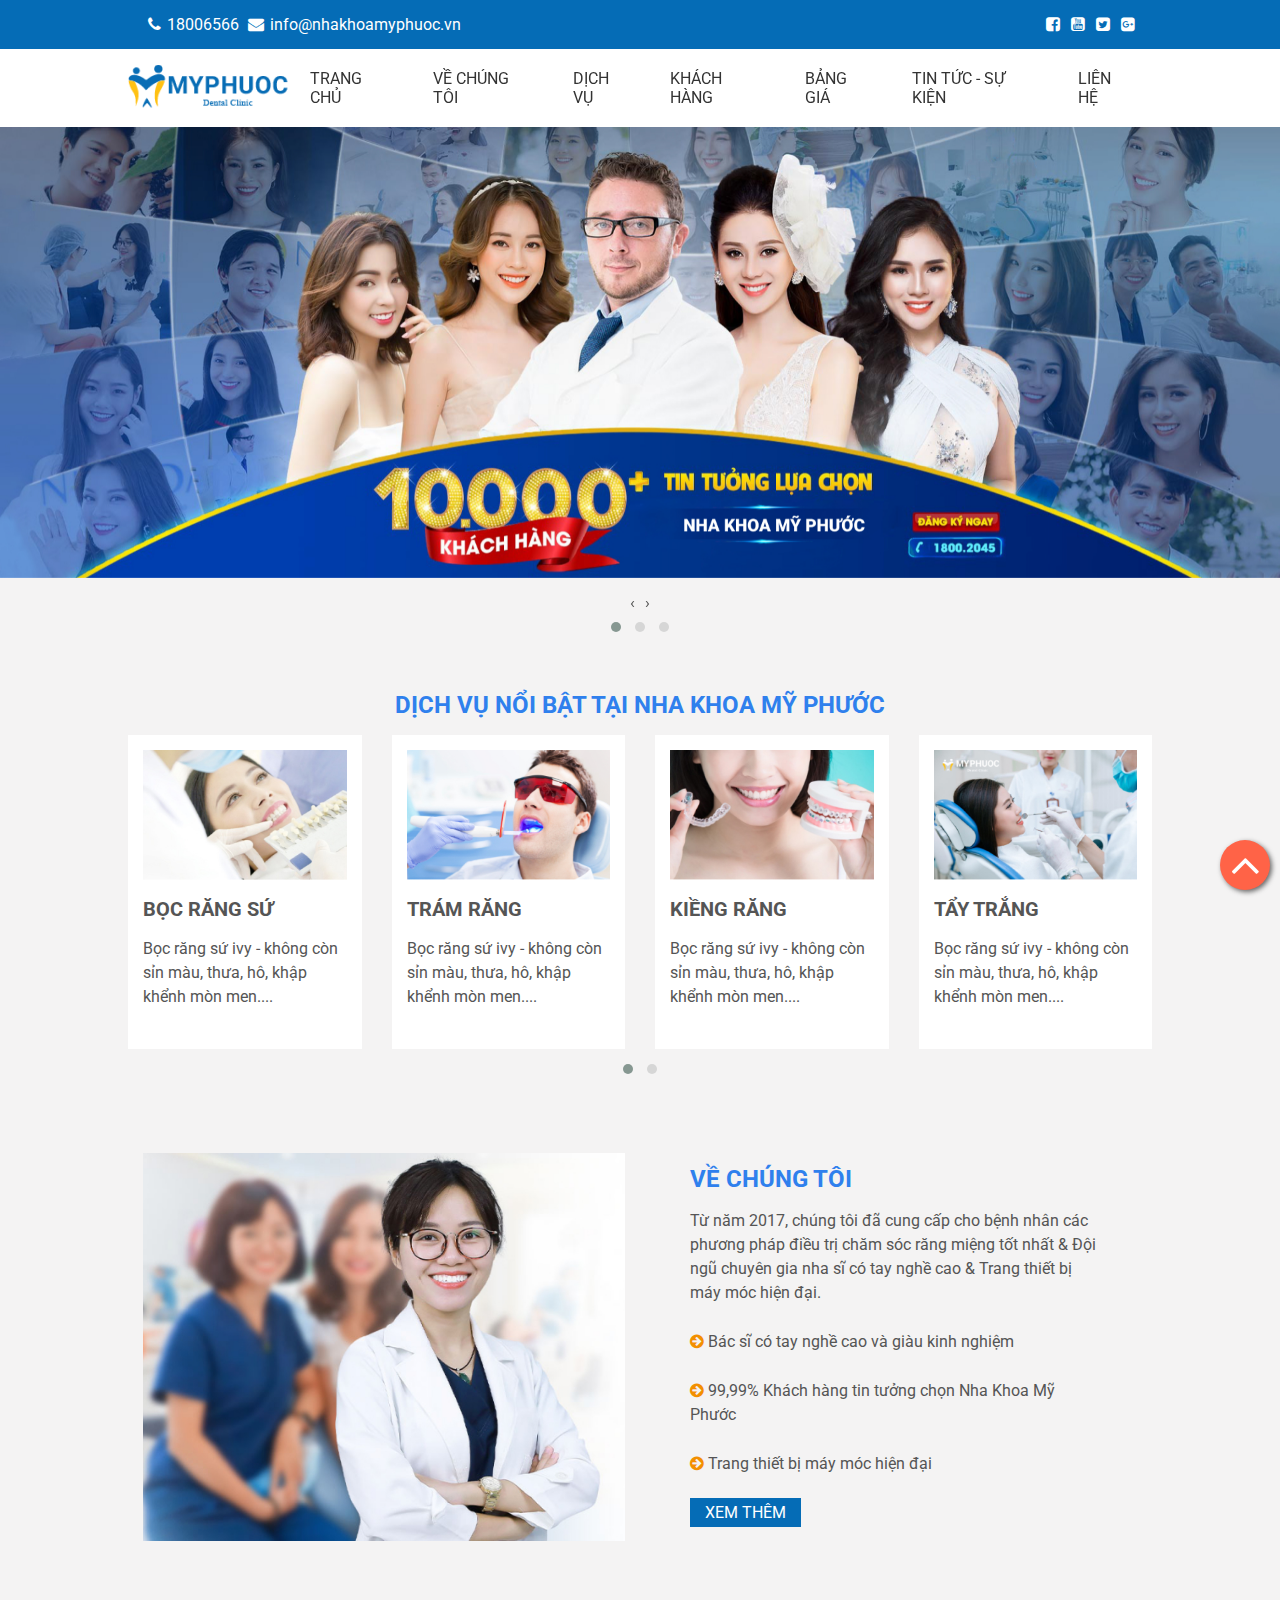
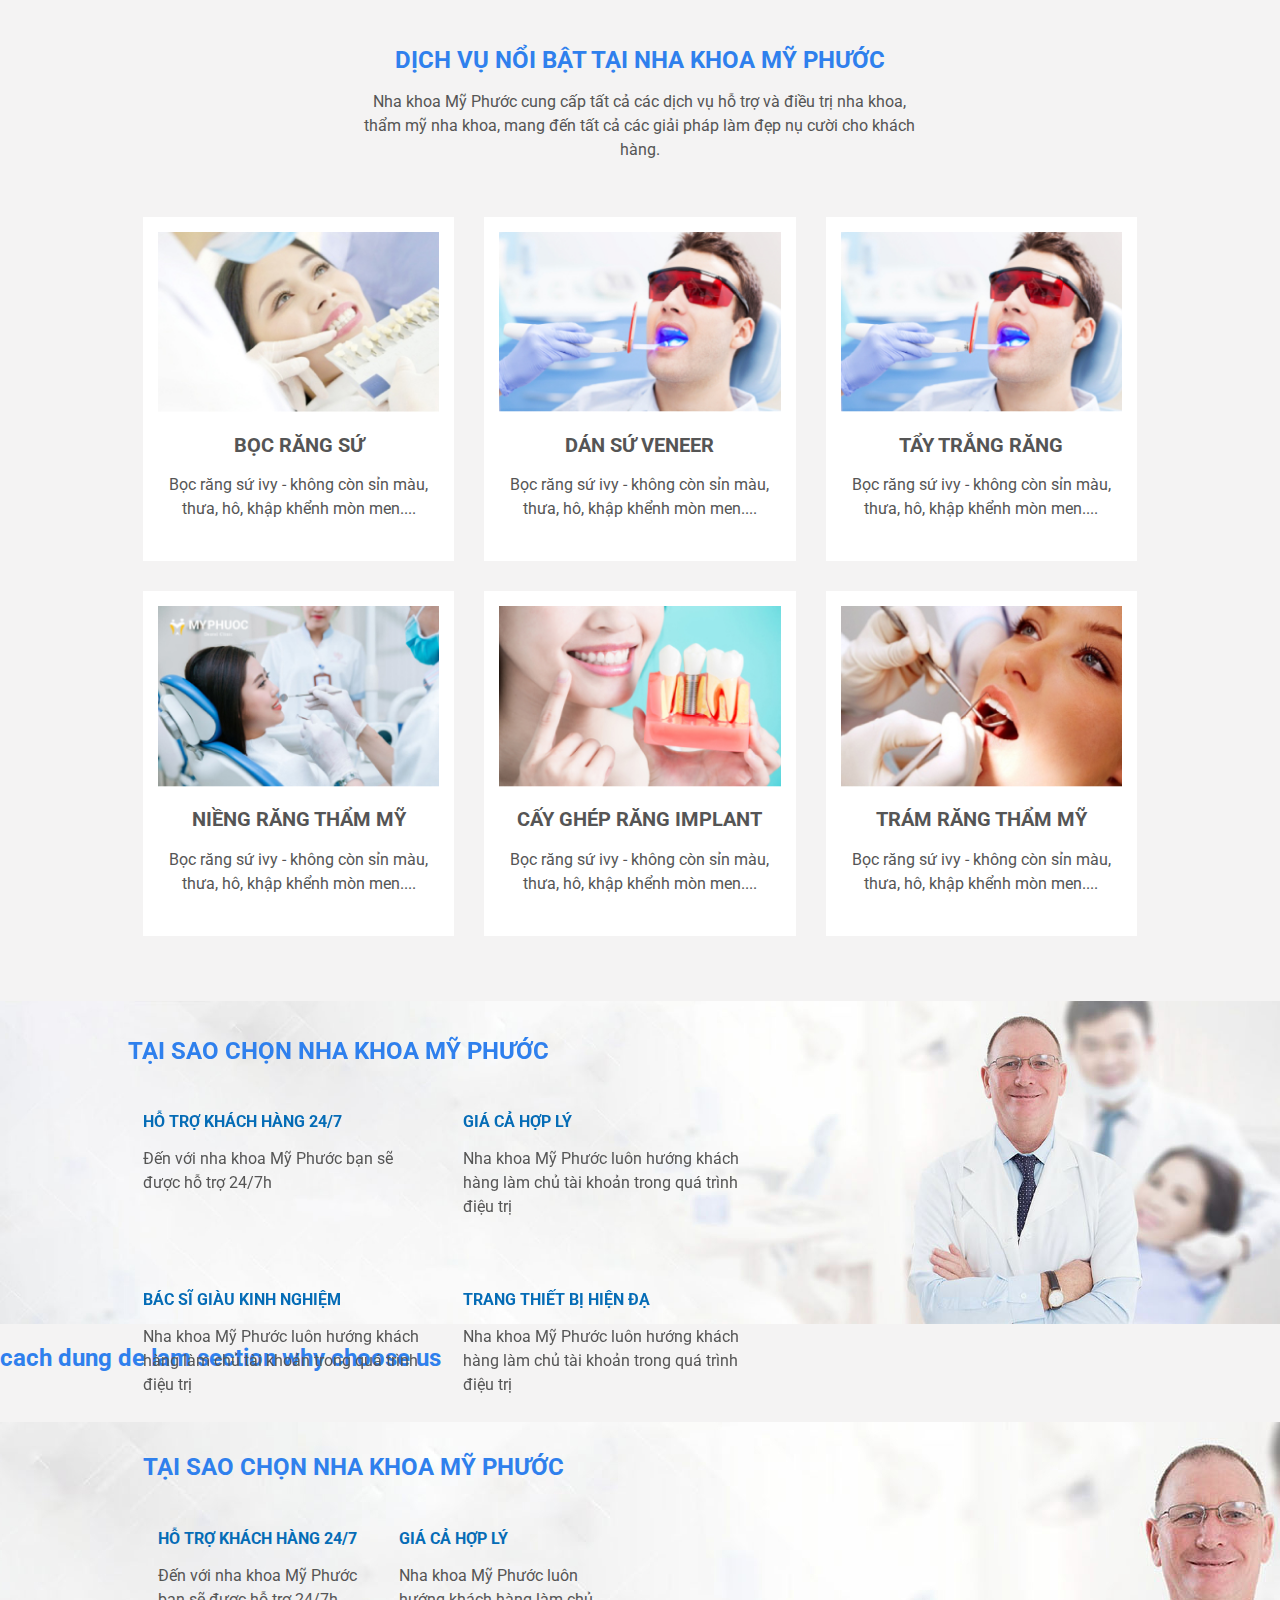
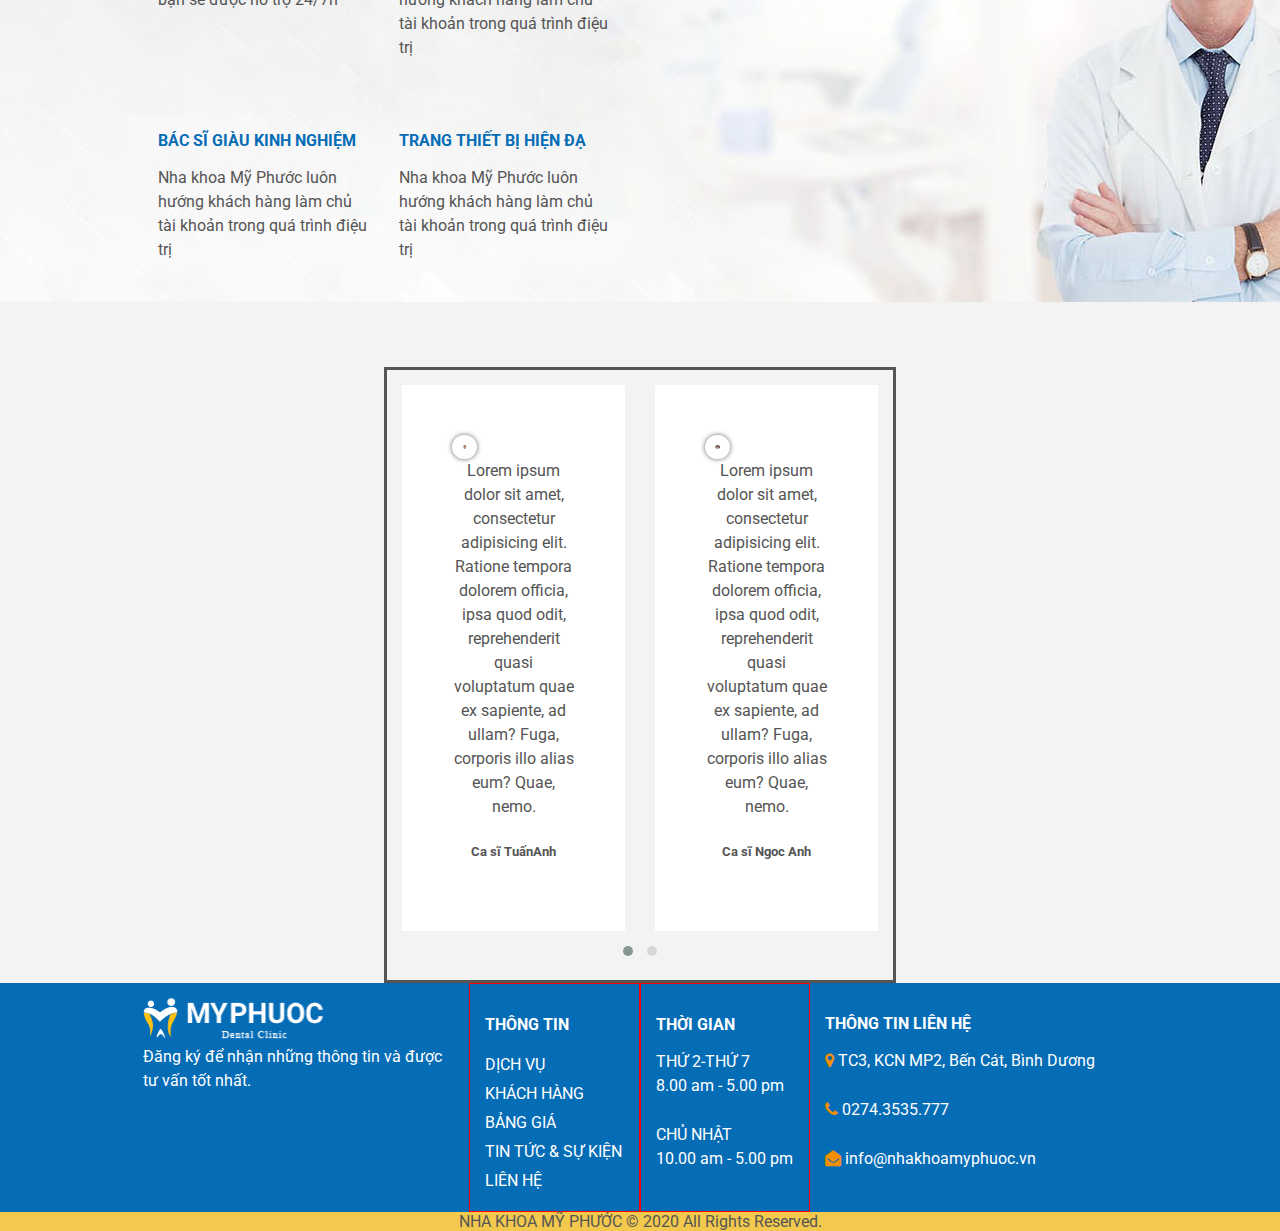
<file: index.html>
<!doctype html>
<html><!-- InstanceBegin template="/Templates/templateFW.dwt" codeOutsideHTMLIsLocked="false" -->
<head>
<meta charset="utf-8">
<!-- InstanceBeginEditable name="doctitle" -->
<title>nha khoa MỸ PHƯỚC</title>
<!-- InstanceEndEditable -->
<link rel="stylesheet" href="CSS/thu-vien.css">
<link rel="stylesheet" href="https://cdnjs.cloudflare.com/ajax/libs/font-awesome/4.7.0/css/font-awesome.min.css">
<link rel="preconnect" href="https://fonts.googleapis.com">
<link rel="preconnect" href="https://fonts.gstatic.com" crossorigin>
<link href="https://fonts.googleapis.com/css2?family=Roboto&display=swap" rel="stylesheet">
<link rel="stylesheet" href="CSS/main-style.css">
<link rel="stylesheet" href="dist/assets/owl.carousel.css">	
<link rel="stylesheet" href="dist/assets/owl.theme.default.css">	
<!-- InstanceBeginEditable name="head" -->
<!-- InstanceEndEditable -->
</head>

<body>
	<div class="backtoTop"> <i class="fa fa-angle-up fa-3x"></i></div>
	<div class="bg-primary text-light top-bar">
		<div class="container">
			<div class="row">
				<div class="col-6">
					<i class="fa fa-phone"></i> 18006566
					<i class="fa fa-envelope"></i> info@nhakhoamyphuoc.vn
				</div>
				<div class="col-6 text-right">
					<i class="fa fa-facebook-square"></i>
					<i class="fa fa-youtube-square"></i>
					<i class="fa fa-twitter-square"></i>
					<i class="fa fa-google-plus-square"></i>
				</div>
			</div>
	  </div>
</div>
	<nav class="navbar">
		<div class="container">
			<a href="index.html" ><img src="img/LOGO.png" alt="" class="logo">			</a>
			<div class="menu">
				<ul>
					<li><a href="index.html">Trang chủ</a></li>
					<li><a href="ve-chung-toi.html">Về chúng tôi</a></li>
					<li>	<a href="dichvu.html">Dịch vụ</a>		
						<ul>
							<li><a href="#">BỌC RĂNG SỨ</a></li>
							<li><a href="#">RĂNG SỨ THẨM MỸ</a></li>
							<li><a href="#">TRỔNG IMPLANT</a></li>
							<li><a href="#">NIỀNG RĂNG</a></li>
							<li><a href="#">LẤY CAO RĂNG</a></li>
							<li><a href="#">TRÁM RĂNG THẨM MỸ</a></li>
						</ul>
					</li>									
					<li><a href="#">Khách hàng</a>
						<ul>
							<li><a href="cam-nhankhach.html">Cảm nhận khách</a></li>
							<li><a href="hinh-anhkhach.html">Hình ảnh</a></li>
						</ul>
					</li>
					<li><a href="bang-gia.html">Bảng giá</a></li>
					<li><a href="#">Tin tức - Sự kiện</a></li>
					<li><a href="lien-he.html">Liên hệ</a></li>
				</ul>
			</div>
		</div>
	</nav>
	
	<!-- InstanceBeginEditable name="main" -->
<main>
  <div class="owl-carousel owl-theme" id="banner">
		<div class="item"><img src="img/banner1.jpg" alt=""></div>
		<div class="item"><img src="img/banner2.jpg" alt=""></div>
	  	<div class="item"><img src="img/banner3.jpg" alt=""></div>
	</div>
	
<div class="container mt-50">
	<h1 class="text-center">DỊCH VỤ NỔI BẬT TẠI NHA KHOA MỸ PHƯỚC</h1>
	
	<div class="owl-carousel owl-theme" id="dichvu-chayngang">
		<div class="item">
		 <div class="bg-white"> <img src="img/dv_img1 1.jpg" alt="" class="img-100">
            <h2>BỌC RĂNG SỨ</h2>
            <p>Bọc răng sứ ivy - không còn sỉn màu, thưa, hô, khập khểnh mòn men....</p>
          </div>
		</div>
			<div class="item">
		 <div class="bg-white"> <img src="img/dv_img2 1.jpg" alt="" class="img-100">
            <h2>TRÁM RĂNG</h2>
            <p>Bọc răng sứ ivy - không còn sỉn màu, thưa, hô, khập khểnh mòn men....</p>
          </div>
		</div>
			<div class="item">
		 <div class="bg-white"> <img src="img/dv_img3 1.jpg" alt="" class="img-100">
            <h2>KIỀNG RĂNG</h2>
            <p>Bọc răng sứ ivy - không còn sỉn màu, thưa, hô, khập khểnh mòn men....</p>
          </div>
		</div>
			<div class="item">
		 <div class="bg-white"> <img src="img/dv_img4 1.jpg" alt="" class="img-100">
            <h2>TẨY TRẮNG</h2>
            <p>Bọc răng sứ ivy - không còn sỉn màu, thưa, hô, khập khểnh mòn men....</p>
          </div>
		</div>
			<div class="item">
		 <div class="bg-white"> <img src="img/dv_img5 1.jpg" alt="" class="img-100">
            <h2>IMPLANT</h2>
            <p>Bọc răng sứ ivy - không còn sỉn màu, thưa, hô, khập khểnh mòn men....</p>
          </div>
		</div>
		<div class="item">
		 <div class="bg-white"> <img src="img/dv_img6 1.jpg" alt="" class="img-100">
            <h2>CHĂM SÓC DỊNH KỲ</h2>
            <p>Bọc răng sứ ivy - không còn sỉn màu, thưa, hô, khập khểnh mòn men....</p>
          </div>
		</div>
	</div>
	
	
	
	
	</div>	
	
	
	
	
	
  <section id="ve-chung-toi">
    <div class="container">
      <div class="row align-items-center">
        <div class="col-6"> <img src="img/about-pic 1.jpg" alt="" class="img-100" > </div>
        <div class="col-6 px-50">
          <h1>VỀ CHÚNG TÔI</h1>
          <p>Từ năm 2017, chúng tôi đã cung cấp cho bệnh nhân các phương pháp điều trị chăm sóc răng miệng tốt nhất & Đội ngũ chuyên gia nha sĩ có tay nghề cao & Trang thiết bị máy móc hiện đại.</p>
          <p><i class="fa fa-arrow-circle-right text-secondary"></i> Bác sĩ có tay nghề cao và giàu kinh nghiệm</p>
          <p><i class="fa fa-arrow-circle-right text-secondary"></i> 99,99% Khách hàng tin tưởng chọn Nha Khoa Mỹ Phước</p>
          <p><i class="fa fa-arrow-circle-right text-secondary"></i> Trang thiết bị máy móc hiện đại</p>
          <p><a href="ve-chung-toi.html" class="btn-primary">XEM THÊM</a></p>
        </div>
      </div>
    </div>
  </section>
  <section id="dichvu-noibat">
    <div class="container">
      <div class="row justify-center">
        <div class="col-7 text-center">
          <h1>DỊCH VỤ NỔI BẬT TẠI NHA KHOA MỸ PHƯỚC</h1>
          <p>Nha khoa Mỹ Phước cung cấp tất cả các dịch vụ hỗ trợ và điều trị nha khoa, thẩm mỹ nha khoa,
            mang đến tất cả các giải pháp làm đẹp nụ cười cho khách hàng.</p>
        </div>
      </div>
      <div class="row text-center">
        <div class="col-4">
          <div class="bg-white"> <img src="img/dv_img1 1.jpg" alt="" class="img-100">
            <h2>BỌC RĂNG SỨ</h2>
            <p>Bọc răng sứ ivy - không còn sỉn màu, thưa, hô, khập khểnh mòn men....</p>
          </div>
        </div>
        <div class="col-4">
          <div class="bg-white"> <img src="img/dv_img2 1.jpg" alt="" class="img-100">
            <h2>DÁN SỨ VENEER</h2>
            <p>Bọc răng sứ ivy - không còn sỉn màu, thưa, hô, khập khểnh mòn men....</p>
          </div>
        </div>
        <div class="col-4">
          <div class="bg-white"> <img src="img/dv_img2 1.jpg" alt="" class="img-100">
            <h2>TẨY TRẮNG RĂNG</h2>
            <p>Bọc răng sứ ivy - không còn sỉn màu, thưa, hô, khập khểnh mòn men....</p>
          </div>
        </div>
        <div class="col-4">
          <div class="bg-white"> <img src="img/dv_img4 1.jpg" alt="" class="img-100">
            <h2>NIỀNG RĂNG THẨM MỸ</h2>
            <p>Bọc răng sứ ivy - không còn sỉn màu, thưa, hô, khập khểnh mòn men....</p>
          </div>
        </div>
        <div class="col-4">
          <div class="bg-white"> <img src="img/dv_img5 1.jpg" alt="" class="img-100">
            <h2>CẤY GHÉP RĂNG IMPLANT</h2>
            <p>Bọc răng sứ ivy - không còn sỉn màu, thưa, hô, khập khểnh mòn men....</p>
          </div>
        </div>
        <div class="col-4">
          <div class="bg-white"> <img src="img/dv_img6 1.jpg" alt="" class="img-100">
            <h2>TRÁM RĂNG THẨM MỸ</h2>
            <p>Bọc răng sứ ivy - không còn sỉn màu, thưa, hô, khập khểnh mòn men....</p>
          </div>
        </div>
      </div>
    </div>
  </section>
  <section id="taisao"> <img src="img/bg-taisao.jpg" alt="" class="img-100">
    <div class="noidung-taisao">
      <h1>TẠI SAO CHỌN NHA KHOA MỸ PHƯỚC</h1>
      <div class="row">
        <div class="col-6">
          <h3 class="text-primary">HỖ TRỢ KHÁCH HÀNG 24/7</h3>
          <p>Đến với nha khoa Mỹ Phước bạn sẽ được hỗ trợ 24/7h</p>
        </div>
        <div class="col-6">
          <h3 class="text-primary">GIÁ CẢ HỢP LÝ</h3>
          <p>Nha khoa Mỹ Phước luôn hướng khách hàng làm chủ tài khoản trong quá trình điệu trị</p>
        </div>
        <div class="col-6">
          <h3 class="text-primary">BÁC SĨ GIÀU KINH NGHIỆM</h3>
          <p>Nha khoa Mỹ Phước luôn hướng khách hàng làm chủ tài khoản trong quá trình điệu trị</p>
        </div>
        <div class="col-6">
          <h3 class="text-primary">TRANG THIẾT BỊ HIỆN ĐẠ</h3>
          <p>Nha khoa Mỹ Phước luôn hướng khách hàng làm chủ tài khoản trong quá trình điệu trị</p>
        </div>
      </div>
    </div>
  </section>
	
	<h1> cach dung de lam section why choose us</h1>
	
	<section id="choose-us">
	<div class="container">		
		<div class="col-6">
			 <h1>TẠI SAO CHỌN NHA KHOA MỸ PHƯỚC</h1>
		<div class="row">
        <div class="col-6">
          <h3 class="text-primary">HỖ TRỢ KHÁCH HÀNG 24/7</h3>
          <p>Đến với nha khoa Mỹ Phước bạn sẽ được hỗ trợ 24/7h</p>
        </div>
        <div class="col-6">
          <h3 class="text-primary">GIÁ CẢ HỢP LÝ</h3>
          <p>Nha khoa Mỹ Phước luôn hướng khách hàng làm chủ tài khoản trong quá trình điệu trị</p>
        </div>
        <div class="col-6">
          <h3 class="text-primary">BÁC SĨ GIÀU KINH NGHIỆM</h3>
          <p>Nha khoa Mỹ Phước luôn hướng khách hàng làm chủ tài khoản trong quá trình điệu trị</p>
        </div>
        <div class="col-6">
          <h3 class="text-primary">TRANG THIẾT BỊ HIỆN ĐẠ</h3>
          <p>Nha khoa Mỹ Phước luôn hướng khách hàng làm chủ tài khoản trong quá trình điệu trị</p>
        </div>
      </div>
		</div>
	</div>
	
	</section>
	<section >
		<div class="container">
			<div class="row justify-center">
	<div class="col-6 " style="border: solid">
		
		<div class="owl-carousel owl-theme" id="tes">
		<div class="item">
			<div class="bg-white">
				<img src="img/cus (1).jpg" alt="" class="avatar">
				<p>Lorem ipsum dolor sit amet, consectetur adipisicing elit. Ratione tempora dolorem officia, ipsa quod odit, reprehenderit quasi voluptatum quae ex sapiente, ad ullam? Fuga, corporis illo alias eum? Quae, nemo.</p>
				<h5>Ca sĩ TuấnAnh</h5>
			
			</div>
		</div>	
			<div class="item">
			<div class="bg-white">
				<img src="img/cus (2).jpg" alt="" class="avatar">
				<p>Lorem ipsum dolor sit amet, consectetur adipisicing elit. Ratione tempora dolorem officia, ipsa quod odit, reprehenderit quasi voluptatum quae ex sapiente, ad ullam? Fuga, corporis illo alias eum? Quae, nemo.</p>
				<h5>Ca sĩ Ngoc Anh</h5>
			
			</div>
		</div>		
				<div class="item">
			<div class="bg-white">
				<img src="img/cus (3).jpg" alt="" class="avatar">
				<p>Lorem ipsum dolor sit amet, consectetur adipisicing elit. Ratione tempora dolorem officia, ipsa quod odit, reprehenderit quasi voluptatum quae ex sapiente, ad ullam? Fuga, corporis illo alias eum? Quae, nemo.</p>
				<h5>Ca sĩ Bích thủy</h5>
			
			</div>
		</div>	
		
		
		</div>
		
		
		
		</div>
	
	</div>
	</div>
	</section>
	
</main>
<!-- InstanceEndEditable -->
<footer>
	<div class="bg-primary text-light">
			<div class="container">
				<div class="row">
					<div class="col-4">
						<img src="img/logo_footer.png" alt="">
						<p>Đăng ký để nhận những thông tin và được tư vấn tốt nhất.</p>
					
					</div>
					<div class="col-2">
						<h3>THÔNG TIN</h3>
						<div class="menu-footer">
							<a href="dichvu.html">DỊCH VỤ</a>
								<a href="cam-nhankhach.html">KHÁCH HÀNG</a>
								<a href="bang-gia.html">BẢNG GIÁ</a>
								<a href="#">TIN TỨC & SỰ KIỆN</a>
								<a href="lien-he.html">LIÊN HỆ</a>
							
						</div>
					
					</div>
					<div class="col-2">
						<h3>THỜI GIAN</h3>
						<p>THỨ 2-THỨ 7<br>							8.00 am - 5.00 pm</p>
						<p>CHỦ NHẬT<br>10.00 am - 5.00 pm</p>
					</div>
					<div class="col-4">
					<h3>THÔNG TIN LIÊN HỆ</h3>
						<p><i class="fa fa-map-marker text-secondary"></i> TC3, KCN MP2, Bến Cát, Bình Dương</p>
					<p><i class="fa fa-phone text-secondary"></i> 0274.3535.777</p>
						<p><i class="fa fa-envelope-open text-secondary"></i> info@nhakhoamyphuoc.vn
</p>
						<p></p>
					</div>
				</div>
			</div>
		</div>
<!--het phan 1 màu xanh của footer-->
		<div class="bg-secondary text-center">NHA KHOA MỸ PHƯỚC © 2020 All Rights Reserved.</div>
	</footer>
	<script src="dist/jquery-3.6.0.min.js"></script>
	<script src="dist/owl.carousel.js"></script>
	<script src="dist/custom.js"></script>
</body>
<!-- InstanceEnd --></html>
</file>
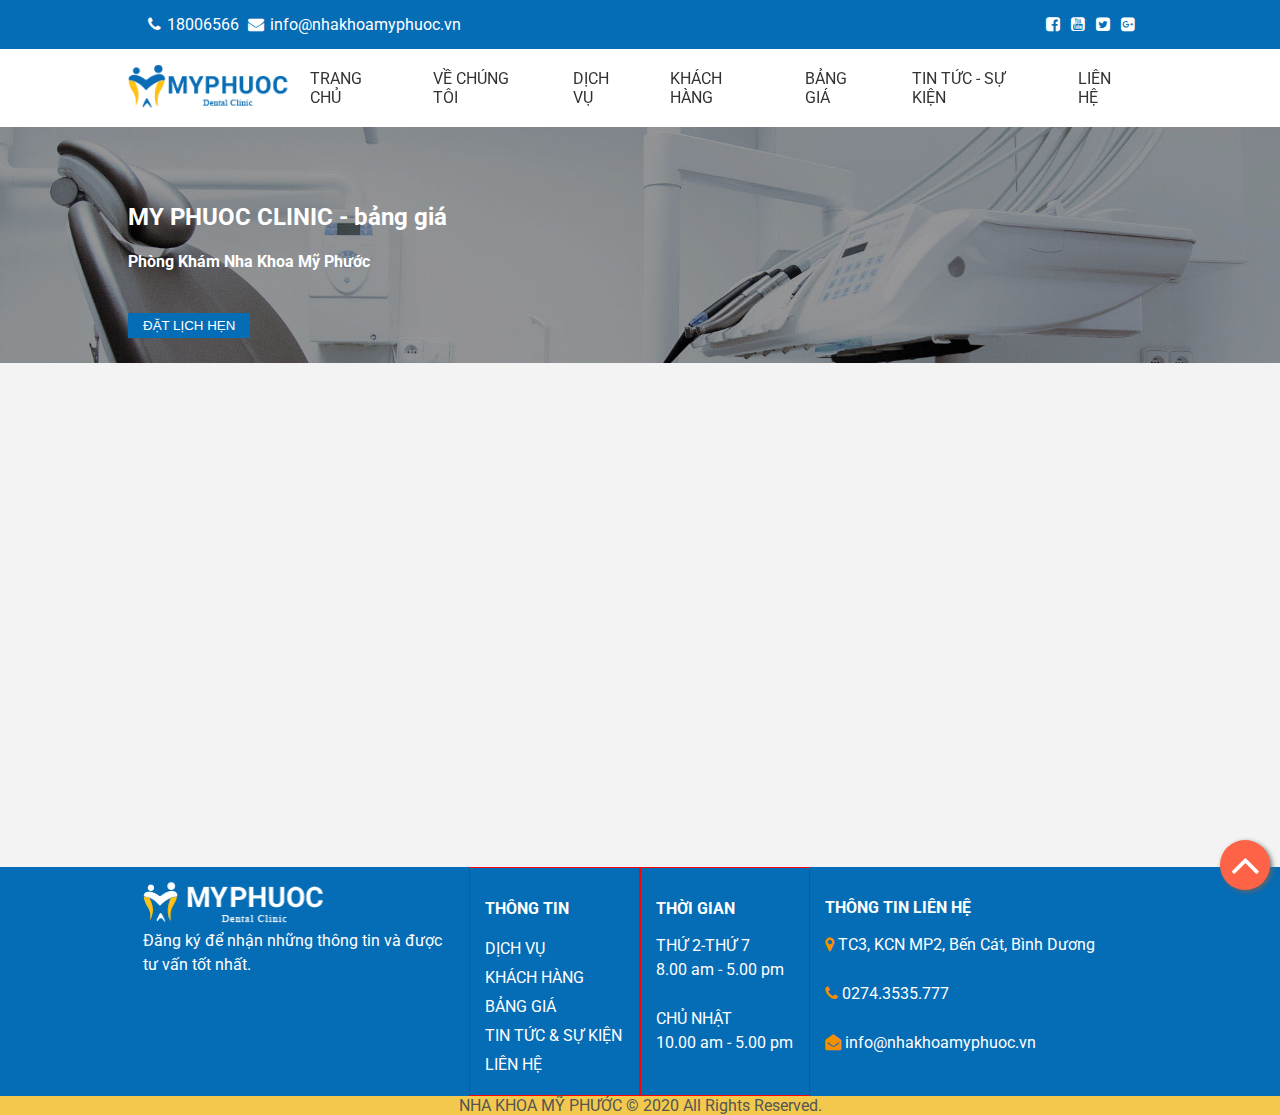
<file: bang-gia.html>
<!doctype html>
<html><!-- InstanceBegin template="/Templates/templateFW.dwt" codeOutsideHTMLIsLocked="false" -->
<head>
<meta charset="utf-8">
<!-- InstanceBeginEditable name="doctitle" -->
<title>nha khoa MỸ PHƯỚC</title>
<!-- InstanceEndEditable -->
<link rel="stylesheet" href="CSS/thu-vien.css">
<link rel="stylesheet" href="https://cdnjs.cloudflare.com/ajax/libs/font-awesome/4.7.0/css/font-awesome.min.css">
<link rel="preconnect" href="https://fonts.googleapis.com">
<link rel="preconnect" href="https://fonts.gstatic.com" crossorigin>
<link href="https://fonts.googleapis.com/css2?family=Roboto&display=swap" rel="stylesheet">
<link rel="stylesheet" href="CSS/main-style.css">
<link rel="stylesheet" href="dist/assets/owl.carousel.css">	
<link rel="stylesheet" href="dist/assets/owl.theme.default.css">	
<!-- InstanceBeginEditable name="head" -->
<!-- InstanceEndEditable -->
</head>

<body>
	<div class="backtoTop"> <i class="fa fa-angle-up fa-3x"></i></div>
	<div class="bg-primary text-light top-bar">
		<div class="container">
			<div class="row">
				<div class="col-6">
					<i class="fa fa-phone"></i> 18006566
					<i class="fa fa-envelope"></i> info@nhakhoamyphuoc.vn
				</div>
				<div class="col-6 text-right">
					<i class="fa fa-facebook-square"></i>
					<i class="fa fa-youtube-square"></i>
					<i class="fa fa-twitter-square"></i>
					<i class="fa fa-google-plus-square"></i>
				</div>
			</div>
	  </div>
</div>
	<nav class="navbar">
		<div class="container">
			<a href="index.html" ><img src="img/LOGO.png" alt="" class="logo">			</a>
			<div class="menu">
				<ul>
					<li><a href="index.html">Trang chủ</a></li>
					<li><a href="ve-chung-toi.html">Về chúng tôi</a></li>
					<li>	<a href="dichvu.html">Dịch vụ</a>		
						<ul>
							<li><a href="#">BỌC RĂNG SỨ</a></li>
							<li><a href="#">RĂNG SỨ THẨM MỸ</a></li>
							<li><a href="#">TRỔNG IMPLANT</a></li>
							<li><a href="#">NIỀNG RĂNG</a></li>
							<li><a href="#">LẤY CAO RĂNG</a></li>
							<li><a href="#">TRÁM RĂNG THẨM MỸ</a></li>
						</ul>
					</li>									
					<li><a href="#">Khách hàng</a>
						<ul>
							<li><a href="cam-nhankhach.html">Cảm nhận khách</a></li>
							<li><a href="hinh-anhkhach.html">Hình ảnh</a></li>
						</ul>
					</li>
					<li><a href="bang-gia.html">Bảng giá</a></li>
					<li><a href="#">Tin tức - Sự kiện</a></li>
					<li><a href="lien-he.html">Liên hệ</a></li>
				</ul>
			</div>
		</div>
	</nav>
	
	<!-- InstanceBeginEditable name="main" -->
	<div class="page-header">
	<img src="img/pageheader.jpg" alt="" class="img-100">
	<div class="page-caption">
		<h1 class="text-light">MY PHUOC CLINIC - bảng giá</h1>
		<h4>Phòng Khám Nha Khoa Mỹ Phước</h4>
		<button type="button" class="btn-primary">ĐẶT LỊCH HẸN</button>
	</div>
</div>
	<main></main>
	<!-- InstanceEndEditable -->
<footer>
	<div class="bg-primary text-light">
			<div class="container">
				<div class="row">
					<div class="col-4">
						<img src="img/logo_footer.png" alt="">
						<p>Đăng ký để nhận những thông tin và được tư vấn tốt nhất.</p>
					
					</div>
					<div class="col-2">
						<h3>THÔNG TIN</h3>
						<div class="menu-footer">
							<a href="dichvu.html">DỊCH VỤ</a>
								<a href="cam-nhankhach.html">KHÁCH HÀNG</a>
								<a href="bang-gia.html">BẢNG GIÁ</a>
								<a href="#">TIN TỨC & SỰ KIỆN</a>
								<a href="lien-he.html">LIÊN HỆ</a>
							
						</div>
					
					</div>
					<div class="col-2">
						<h3>THỜI GIAN</h3>
						<p>THỨ 2-THỨ 7<br>							8.00 am - 5.00 pm</p>
						<p>CHỦ NHẬT<br>10.00 am - 5.00 pm</p>
					</div>
					<div class="col-4">
					<h3>THÔNG TIN LIÊN HỆ</h3>
						<p><i class="fa fa-map-marker text-secondary"></i> TC3, KCN MP2, Bến Cát, Bình Dương</p>
					<p><i class="fa fa-phone text-secondary"></i> 0274.3535.777</p>
						<p><i class="fa fa-envelope-open text-secondary"></i> info@nhakhoamyphuoc.vn
</p>
						<p></p>
					</div>
				</div>
			</div>
		</div>
<!--het phan 1 màu xanh của footer-->
		<div class="bg-secondary text-center">NHA KHOA MỸ PHƯỚC © 2020 All Rights Reserved.</div>
	</footer>
	<script src="dist/jquery-3.6.0.min.js"></script>
	<script src="dist/owl.carousel.js"></script>
	<script src="dist/custom.js"></script>
</body>
<!-- InstanceEnd --></html>
</file>
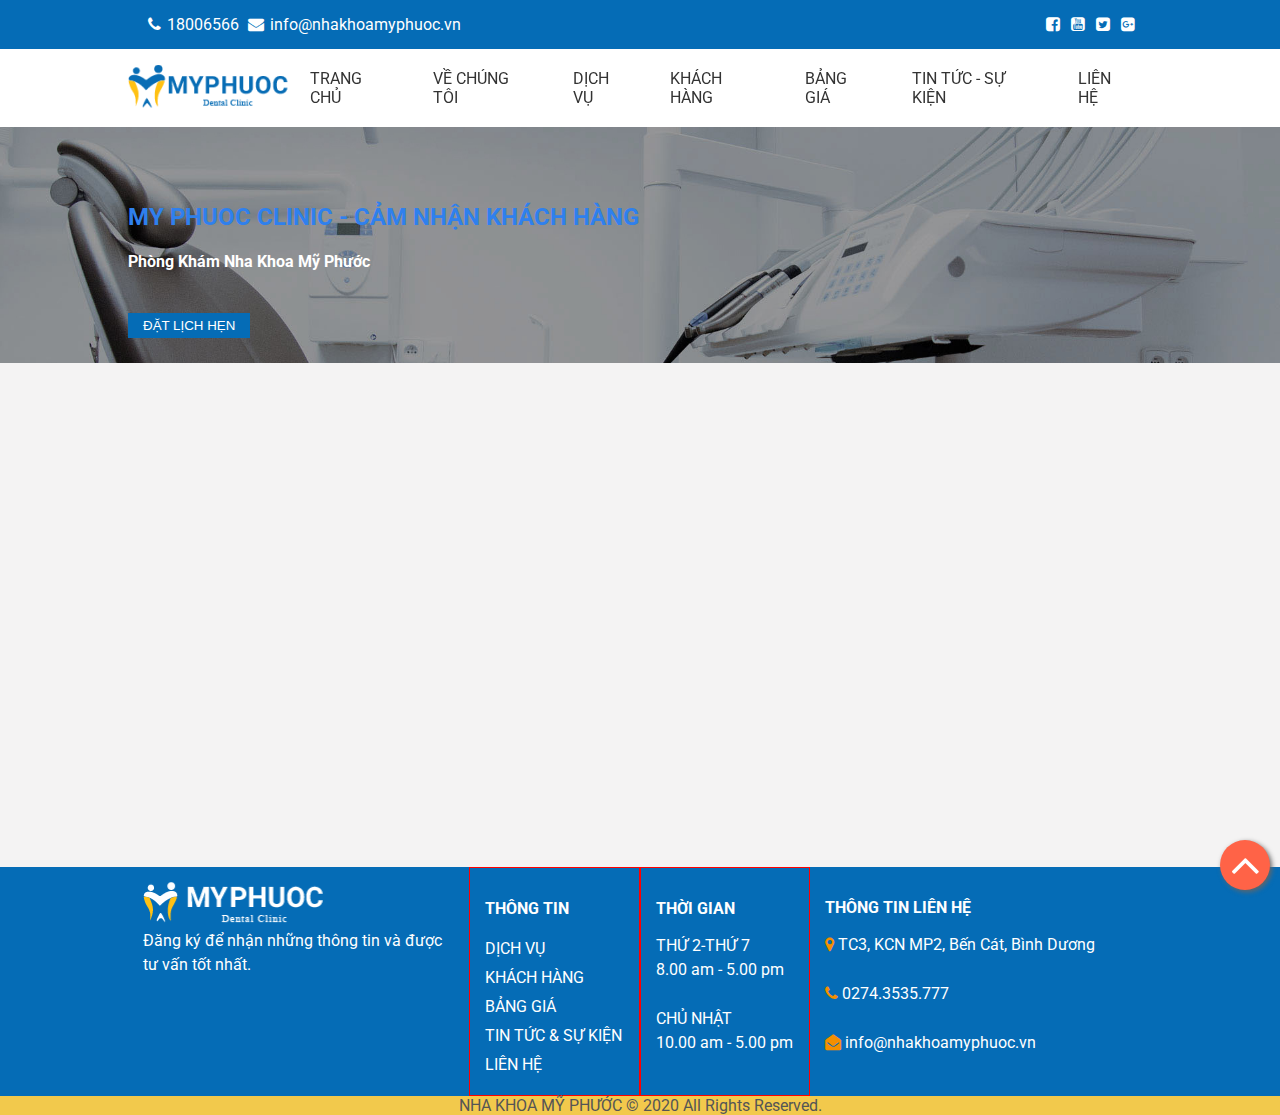
<file: cam-nhankhach.html>
<!doctype html>
<html><!-- InstanceBegin template="/Templates/templateFW.dwt" codeOutsideHTMLIsLocked="false" -->
<head>
<meta charset="utf-8">
<!-- InstanceBeginEditable name="doctitle" -->
<title>nha khoa MỸ PHƯỚC</title>
<!-- InstanceEndEditable -->
<link rel="stylesheet" href="CSS/thu-vien.css">
<link rel="stylesheet" href="https://cdnjs.cloudflare.com/ajax/libs/font-awesome/4.7.0/css/font-awesome.min.css">
<link rel="preconnect" href="https://fonts.googleapis.com">
<link rel="preconnect" href="https://fonts.gstatic.com" crossorigin>
<link href="https://fonts.googleapis.com/css2?family=Roboto&display=swap" rel="stylesheet">
<link rel="stylesheet" href="CSS/main-style.css">
<link rel="stylesheet" href="dist/assets/owl.carousel.css">	
<link rel="stylesheet" href="dist/assets/owl.theme.default.css">	
<!-- InstanceBeginEditable name="head" -->
<!-- InstanceEndEditable -->
</head>

<body>
	<div class="backtoTop"> <i class="fa fa-angle-up fa-3x"></i></div>
	<div class="bg-primary text-light top-bar">
		<div class="container">
			<div class="row">
				<div class="col-6">
					<i class="fa fa-phone"></i> 18006566
					<i class="fa fa-envelope"></i> info@nhakhoamyphuoc.vn
				</div>
				<div class="col-6 text-right">
					<i class="fa fa-facebook-square"></i>
					<i class="fa fa-youtube-square"></i>
					<i class="fa fa-twitter-square"></i>
					<i class="fa fa-google-plus-square"></i>
				</div>
			</div>
	  </div>
</div>
	<nav class="navbar">
		<div class="container">
			<a href="index.html" ><img src="img/LOGO.png" alt="" class="logo">			</a>
			<div class="menu">
				<ul>
					<li><a href="index.html">Trang chủ</a></li>
					<li><a href="ve-chung-toi.html">Về chúng tôi</a></li>
					<li>	<a href="dichvu.html">Dịch vụ</a>		
						<ul>
							<li><a href="#">BỌC RĂNG SỨ</a></li>
							<li><a href="#">RĂNG SỨ THẨM MỸ</a></li>
							<li><a href="#">TRỔNG IMPLANT</a></li>
							<li><a href="#">NIỀNG RĂNG</a></li>
							<li><a href="#">LẤY CAO RĂNG</a></li>
							<li><a href="#">TRÁM RĂNG THẨM MỸ</a></li>
						</ul>
					</li>									
					<li><a href="#">Khách hàng</a>
						<ul>
							<li><a href="cam-nhankhach.html">Cảm nhận khách</a></li>
							<li><a href="hinh-anhkhach.html">Hình ảnh</a></li>
						</ul>
					</li>
					<li><a href="bang-gia.html">Bảng giá</a></li>
					<li><a href="#">Tin tức - Sự kiện</a></li>
					<li><a href="lien-he.html">Liên hệ</a></li>
				</ul>
			</div>
		</div>
	</nav>
	
	<!-- InstanceBeginEditable name="main" -->
	<div class="page-header">
	<img src="img/pageheader.jpg" alt="" class="img-100">
	<div class="page-caption">
		<h1>MY PHUOC CLINIC - CẢM NHẬN KHÁCH HÀNG</h1>
		<h4>Phòng Khám Nha Khoa Mỹ Phước</h4>
		<button type="button" class="btn-primary">ĐẶT LỊCH HẸN</button>
	</div>
</div>
	<main></main>
	<!-- InstanceEndEditable -->
<footer>
	<div class="bg-primary text-light">
			<div class="container">
				<div class="row">
					<div class="col-4">
						<img src="img/logo_footer.png" alt="">
						<p>Đăng ký để nhận những thông tin và được tư vấn tốt nhất.</p>
					
					</div>
					<div class="col-2">
						<h3>THÔNG TIN</h3>
						<div class="menu-footer">
							<a href="dichvu.html">DỊCH VỤ</a>
								<a href="cam-nhankhach.html">KHÁCH HÀNG</a>
								<a href="bang-gia.html">BẢNG GIÁ</a>
								<a href="#">TIN TỨC & SỰ KIỆN</a>
								<a href="lien-he.html">LIÊN HỆ</a>
							
						</div>
					
					</div>
					<div class="col-2">
						<h3>THỜI GIAN</h3>
						<p>THỨ 2-THỨ 7<br>							8.00 am - 5.00 pm</p>
						<p>CHỦ NHẬT<br>10.00 am - 5.00 pm</p>
					</div>
					<div class="col-4">
					<h3>THÔNG TIN LIÊN HỆ</h3>
						<p><i class="fa fa-map-marker text-secondary"></i> TC3, KCN MP2, Bến Cát, Bình Dương</p>
					<p><i class="fa fa-phone text-secondary"></i> 0274.3535.777</p>
						<p><i class="fa fa-envelope-open text-secondary"></i> info@nhakhoamyphuoc.vn
</p>
						<p></p>
					</div>
				</div>
			</div>
		</div>
<!--het phan 1 màu xanh của footer-->
		<div class="bg-secondary text-center">NHA KHOA MỸ PHƯỚC © 2020 All Rights Reserved.</div>
	</footer>
	<script src="dist/jquery-3.6.0.min.js"></script>
	<script src="dist/owl.carousel.js"></script>
	<script src="dist/custom.js"></script>
</body>
<!-- InstanceEnd --></html>
</file>
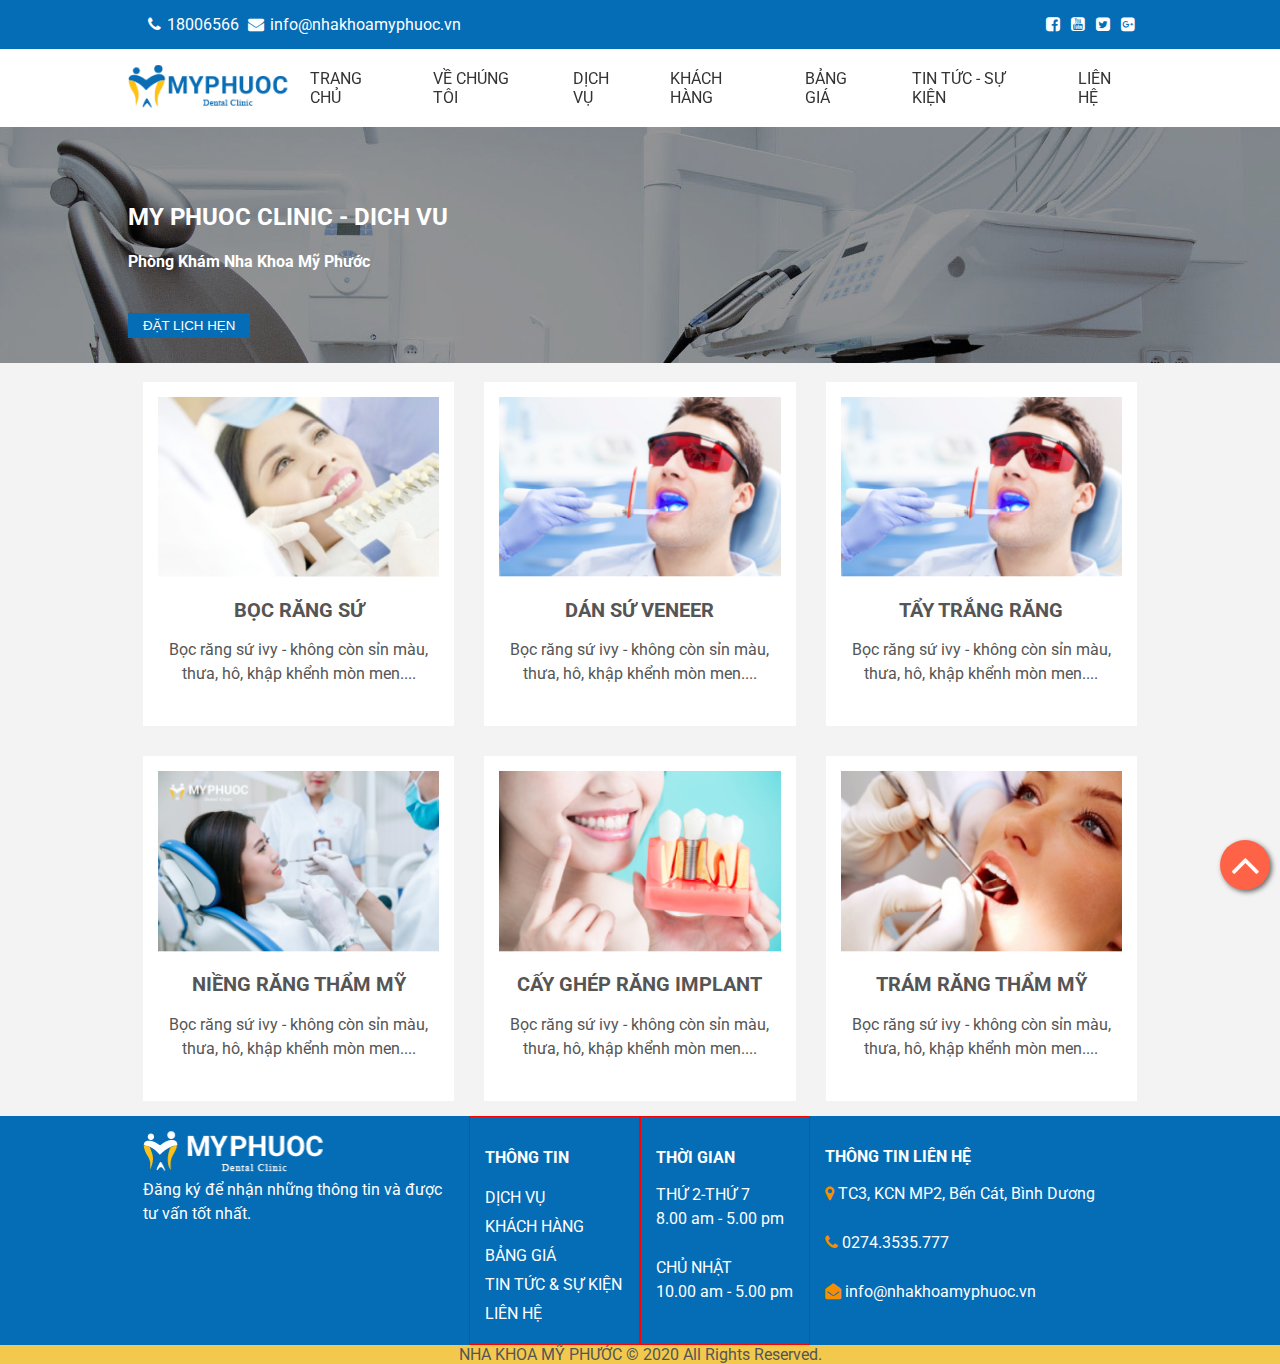
<file: dichvu.html>
<!doctype html>
<html><!-- InstanceBegin template="/Templates/templateFW.dwt" codeOutsideHTMLIsLocked="false" -->
<head>
<meta charset="utf-8">
<!-- InstanceBeginEditable name="doctitle" -->
<title>nha khoa MỸ PHƯỚC</title>
<!-- InstanceEndEditable -->
<link rel="stylesheet" href="CSS/thu-vien.css">
<link rel="stylesheet" href="https://cdnjs.cloudflare.com/ajax/libs/font-awesome/4.7.0/css/font-awesome.min.css">
<link rel="preconnect" href="https://fonts.googleapis.com">
<link rel="preconnect" href="https://fonts.gstatic.com" crossorigin>
<link href="https://fonts.googleapis.com/css2?family=Roboto&display=swap" rel="stylesheet">
<link rel="stylesheet" href="CSS/main-style.css">
<link rel="stylesheet" href="dist/assets/owl.carousel.css">	
<link rel="stylesheet" href="dist/assets/owl.theme.default.css">	
<!-- InstanceBeginEditable name="head" -->
<!-- InstanceEndEditable -->
</head>

<body>
	<div class="backtoTop"> <i class="fa fa-angle-up fa-3x"></i></div>
	<div class="bg-primary text-light top-bar">
		<div class="container">
			<div class="row">
				<div class="col-6">
					<i class="fa fa-phone"></i> 18006566
					<i class="fa fa-envelope"></i> info@nhakhoamyphuoc.vn
				</div>
				<div class="col-6 text-right">
					<i class="fa fa-facebook-square"></i>
					<i class="fa fa-youtube-square"></i>
					<i class="fa fa-twitter-square"></i>
					<i class="fa fa-google-plus-square"></i>
				</div>
			</div>
	  </div>
</div>
	<nav class="navbar">
		<div class="container">
			<a href="index.html" ><img src="img/LOGO.png" alt="" class="logo">			</a>
			<div class="menu">
				<ul>
					<li><a href="index.html">Trang chủ</a></li>
					<li><a href="ve-chung-toi.html">Về chúng tôi</a></li>
					<li>	<a href="dichvu.html">Dịch vụ</a>		
						<ul>
							<li><a href="#">BỌC RĂNG SỨ</a></li>
							<li><a href="#">RĂNG SỨ THẨM MỸ</a></li>
							<li><a href="#">TRỔNG IMPLANT</a></li>
							<li><a href="#">NIỀNG RĂNG</a></li>
							<li><a href="#">LẤY CAO RĂNG</a></li>
							<li><a href="#">TRÁM RĂNG THẨM MỸ</a></li>
						</ul>
					</li>									
					<li><a href="#">Khách hàng</a>
						<ul>
							<li><a href="cam-nhankhach.html">Cảm nhận khách</a></li>
							<li><a href="hinh-anhkhach.html">Hình ảnh</a></li>
						</ul>
					</li>
					<li><a href="bang-gia.html">Bảng giá</a></li>
					<li><a href="#">Tin tức - Sự kiện</a></li>
					<li><a href="lien-he.html">Liên hệ</a></li>
				</ul>
			</div>
		</div>
	</nav>
	
	<!-- InstanceBeginEditable name="main" -->
	<div class="page-header">
	<img src="img/pageheader.jpg" alt="" class="img-100">
	<div class="page-caption">
		<h1 class="text-light">MY PHUOC CLINIC - DICH VU</h1>
		<h4>Phòng Khám Nha Khoa Mỹ Phước</h4>
		<button type="button" class="btn-primary">ĐẶT LỊCH HẸN</button>
		
	</div>
</div>
	<main>
	<div class="container">
			<div class="row text-center">
			<div class="col-4">
				<div class="bg-white">
					<img src="img/dv_img1 1.jpg" alt="" class="img-100">
					<h2>BỌC RĂNG SỨ</h2>
					<p>Bọc răng sứ ivy - không còn sỉn màu, thưa, hô, khập khểnh mòn men....</p>
				
				</div>
			</div>
			<div class="col-4">
				<div class="bg-white">
					<img src="img/dv_img2 1.jpg" alt="" class="img-100">
					<h2>DÁN SỨ VENEER</h2>
					<p>Bọc răng sứ ivy - không còn sỉn màu, thưa, hô, khập khểnh mòn men....</p>
				
				</div>
			</div><div class="col-4">
				<div class="bg-white">
					<img src="img/dv_img2 1.jpg" alt="" class="img-100">
					<h2>TẨY TRẮNG RĂNG</h2>
					<p>Bọc răng sứ ivy - không còn sỉn màu, thưa, hô, khập khểnh mòn men....</p>
				
				</div>
			</div><div class="col-4">
				<div class="bg-white">
					<img src="img/dv_img4 1.jpg" alt="" class="img-100">
					<h2>NIỀNG RĂNG THẨM MỸ</h2>
					<p>Bọc răng sứ ivy - không còn sỉn màu, thưa, hô, khập khểnh mòn men....</p>
				
				</div>
			</div><div class="col-4">
				<div class="bg-white">
					<img src="img/dv_img5 1.jpg" alt="" class="img-100">
					<h2>CẤY GHÉP RĂNG IMPLANT</h2>
					<p>Bọc răng sứ ivy - không còn sỉn màu, thưa, hô, khập khểnh mòn men....</p>
				
				</div>
			</div><div class="col-4">
				<div class="bg-white">
					<img src="img/dv_img6 1.jpg" alt="" class="img-100">
					<h2>TRÁM RĂNG THẨM MỸ</h2>
					<p>Bọc răng sứ ivy - không còn sỉn màu, thưa, hô, khập khểnh mòn men....</p>
				
				</div>
			</div>
			</div>
		
		
		</div>
	
	</main>
	<!-- InstanceEndEditable -->
<footer>
	<div class="bg-primary text-light">
			<div class="container">
				<div class="row">
					<div class="col-4">
						<img src="img/logo_footer.png" alt="">
						<p>Đăng ký để nhận những thông tin và được tư vấn tốt nhất.</p>
					
					</div>
					<div class="col-2">
						<h3>THÔNG TIN</h3>
						<div class="menu-footer">
							<a href="dichvu.html">DỊCH VỤ</a>
								<a href="cam-nhankhach.html">KHÁCH HÀNG</a>
								<a href="bang-gia.html">BẢNG GIÁ</a>
								<a href="#">TIN TỨC & SỰ KIỆN</a>
								<a href="lien-he.html">LIÊN HỆ</a>
							
						</div>
					
					</div>
					<div class="col-2">
						<h3>THỜI GIAN</h3>
						<p>THỨ 2-THỨ 7<br>							8.00 am - 5.00 pm</p>
						<p>CHỦ NHẬT<br>10.00 am - 5.00 pm</p>
					</div>
					<div class="col-4">
					<h3>THÔNG TIN LIÊN HỆ</h3>
						<p><i class="fa fa-map-marker text-secondary"></i> TC3, KCN MP2, Bến Cát, Bình Dương</p>
					<p><i class="fa fa-phone text-secondary"></i> 0274.3535.777</p>
						<p><i class="fa fa-envelope-open text-secondary"></i> info@nhakhoamyphuoc.vn
</p>
						<p></p>
					</div>
				</div>
			</div>
		</div>
<!--het phan 1 màu xanh của footer-->
		<div class="bg-secondary text-center">NHA KHOA MỸ PHƯỚC © 2020 All Rights Reserved.</div>
	</footer>
	<script src="dist/jquery-3.6.0.min.js"></script>
	<script src="dist/owl.carousel.js"></script>
	<script src="dist/custom.js"></script>
</body>
<!-- InstanceEnd --></html>
</file>
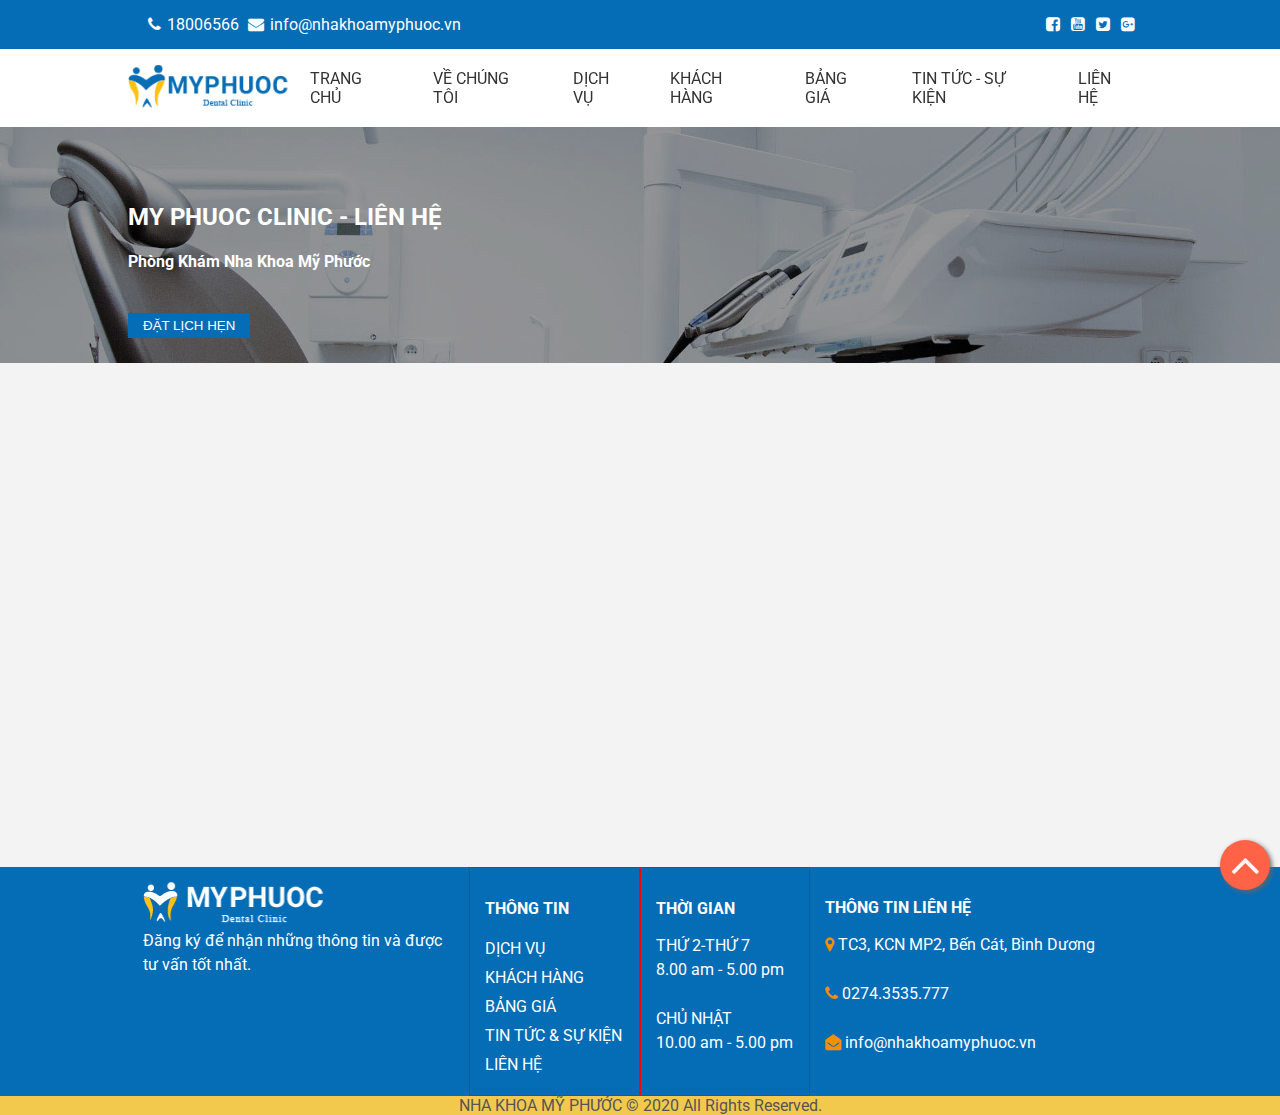
<file: lien-he.html>
<!doctype html>
<html><!-- InstanceBegin template="/Templates/templateFW.dwt" codeOutsideHTMLIsLocked="false" -->
<head>
<meta charset="utf-8">
<!-- InstanceBeginEditable name="doctitle" -->
<title>nha khoa MỸ PHƯỚC</title>
<!-- InstanceEndEditable -->
<link rel="stylesheet" href="CSS/thu-vien.css">
<link rel="stylesheet" href="https://cdnjs.cloudflare.com/ajax/libs/font-awesome/4.7.0/css/font-awesome.min.css">
<link rel="preconnect" href="https://fonts.googleapis.com">
<link rel="preconnect" href="https://fonts.gstatic.com" crossorigin>
<link href="https://fonts.googleapis.com/css2?family=Roboto&display=swap" rel="stylesheet">
<link rel="stylesheet" href="CSS/main-style.css">
<link rel="stylesheet" href="dist/assets/owl.carousel.css">	
<link rel="stylesheet" href="dist/assets/owl.theme.default.css">	
<!-- InstanceBeginEditable name="head" -->
<!-- InstanceEndEditable -->
</head>

<body>
	<div class="backtoTop"> <i class="fa fa-angle-up fa-3x"></i></div>
	<div class="bg-primary text-light top-bar">
		<div class="container">
			<div class="row">
				<div class="col-6">
					<i class="fa fa-phone"></i> 18006566
					<i class="fa fa-envelope"></i> info@nhakhoamyphuoc.vn
				</div>
				<div class="col-6 text-right">
					<i class="fa fa-facebook-square"></i>
					<i class="fa fa-youtube-square"></i>
					<i class="fa fa-twitter-square"></i>
					<i class="fa fa-google-plus-square"></i>
				</div>
			</div>
	  </div>
</div>
	<nav class="navbar">
		<div class="container">
			<a href="index.html" ><img src="img/LOGO.png" alt="" class="logo">			</a>
			<div class="menu">
				<ul>
					<li><a href="index.html">Trang chủ</a></li>
					<li><a href="ve-chung-toi.html">Về chúng tôi</a></li>
					<li>	<a href="dichvu.html">Dịch vụ</a>		
						<ul>
							<li><a href="#">BỌC RĂNG SỨ</a></li>
							<li><a href="#">RĂNG SỨ THẨM MỸ</a></li>
							<li><a href="#">TRỔNG IMPLANT</a></li>
							<li><a href="#">NIỀNG RĂNG</a></li>
							<li><a href="#">LẤY CAO RĂNG</a></li>
							<li><a href="#">TRÁM RĂNG THẨM MỸ</a></li>
						</ul>
					</li>									
					<li><a href="#">Khách hàng</a>
						<ul>
							<li><a href="cam-nhankhach.html">Cảm nhận khách</a></li>
							<li><a href="hinh-anhkhach.html">Hình ảnh</a></li>
						</ul>
					</li>
					<li><a href="bang-gia.html">Bảng giá</a></li>
					<li><a href="#">Tin tức - Sự kiện</a></li>
					<li><a href="lien-he.html">Liên hệ</a></li>
				</ul>
			</div>
		</div>
	</nav>
	
	<!-- InstanceBeginEditable name="main" -->
	<div class="page-header">
	<img src="img/pageheader.jpg" alt="" class="img-100">
	<div class="page-caption">
		<h1 class="text-light">MY PHUOC CLINIC - LIÊN HỆ</h1>
		<h4>Phòng Khám Nha Khoa Mỹ Phước</h4>
		<button type="button" class="btn-primary">ĐẶT LỊCH HẸN</button>
	</div>
</div>
	<main></main>
	<!-- InstanceEndEditable -->
<footer>
	<div class="bg-primary text-light">
			<div class="container">
				<div class="row">
					<div class="col-4">
						<img src="img/logo_footer.png" alt="">
						<p>Đăng ký để nhận những thông tin và được tư vấn tốt nhất.</p>
					
					</div>
					<div class="col-2">
						<h3>THÔNG TIN</h3>
						<div class="menu-footer">
							<a href="dichvu.html">DỊCH VỤ</a>
								<a href="cam-nhankhach.html">KHÁCH HÀNG</a>
								<a href="bang-gia.html">BẢNG GIÁ</a>
								<a href="#">TIN TỨC & SỰ KIỆN</a>
								<a href="lien-he.html">LIÊN HỆ</a>
							
						</div>
					
					</div>
					<div class="col-2">
						<h3>THỜI GIAN</h3>
						<p>THỨ 2-THỨ 7<br>							8.00 am - 5.00 pm</p>
						<p>CHỦ NHẬT<br>10.00 am - 5.00 pm</p>
					</div>
					<div class="col-4">
					<h3>THÔNG TIN LIÊN HỆ</h3>
						<p><i class="fa fa-map-marker text-secondary"></i> TC3, KCN MP2, Bến Cát, Bình Dương</p>
					<p><i class="fa fa-phone text-secondary"></i> 0274.3535.777</p>
						<p><i class="fa fa-envelope-open text-secondary"></i> info@nhakhoamyphuoc.vn
</p>
						<p></p>
					</div>
				</div>
			</div>
		</div>
<!--het phan 1 màu xanh của footer-->
		<div class="bg-secondary text-center">NHA KHOA MỸ PHƯỚC © 2020 All Rights Reserved.</div>
	</footer>
	<script src="dist/jquery-3.6.0.min.js"></script>
	<script src="dist/owl.carousel.js"></script>
	<script src="dist/custom.js"></script>
</body>
<!-- InstanceEnd --></html>
</file>
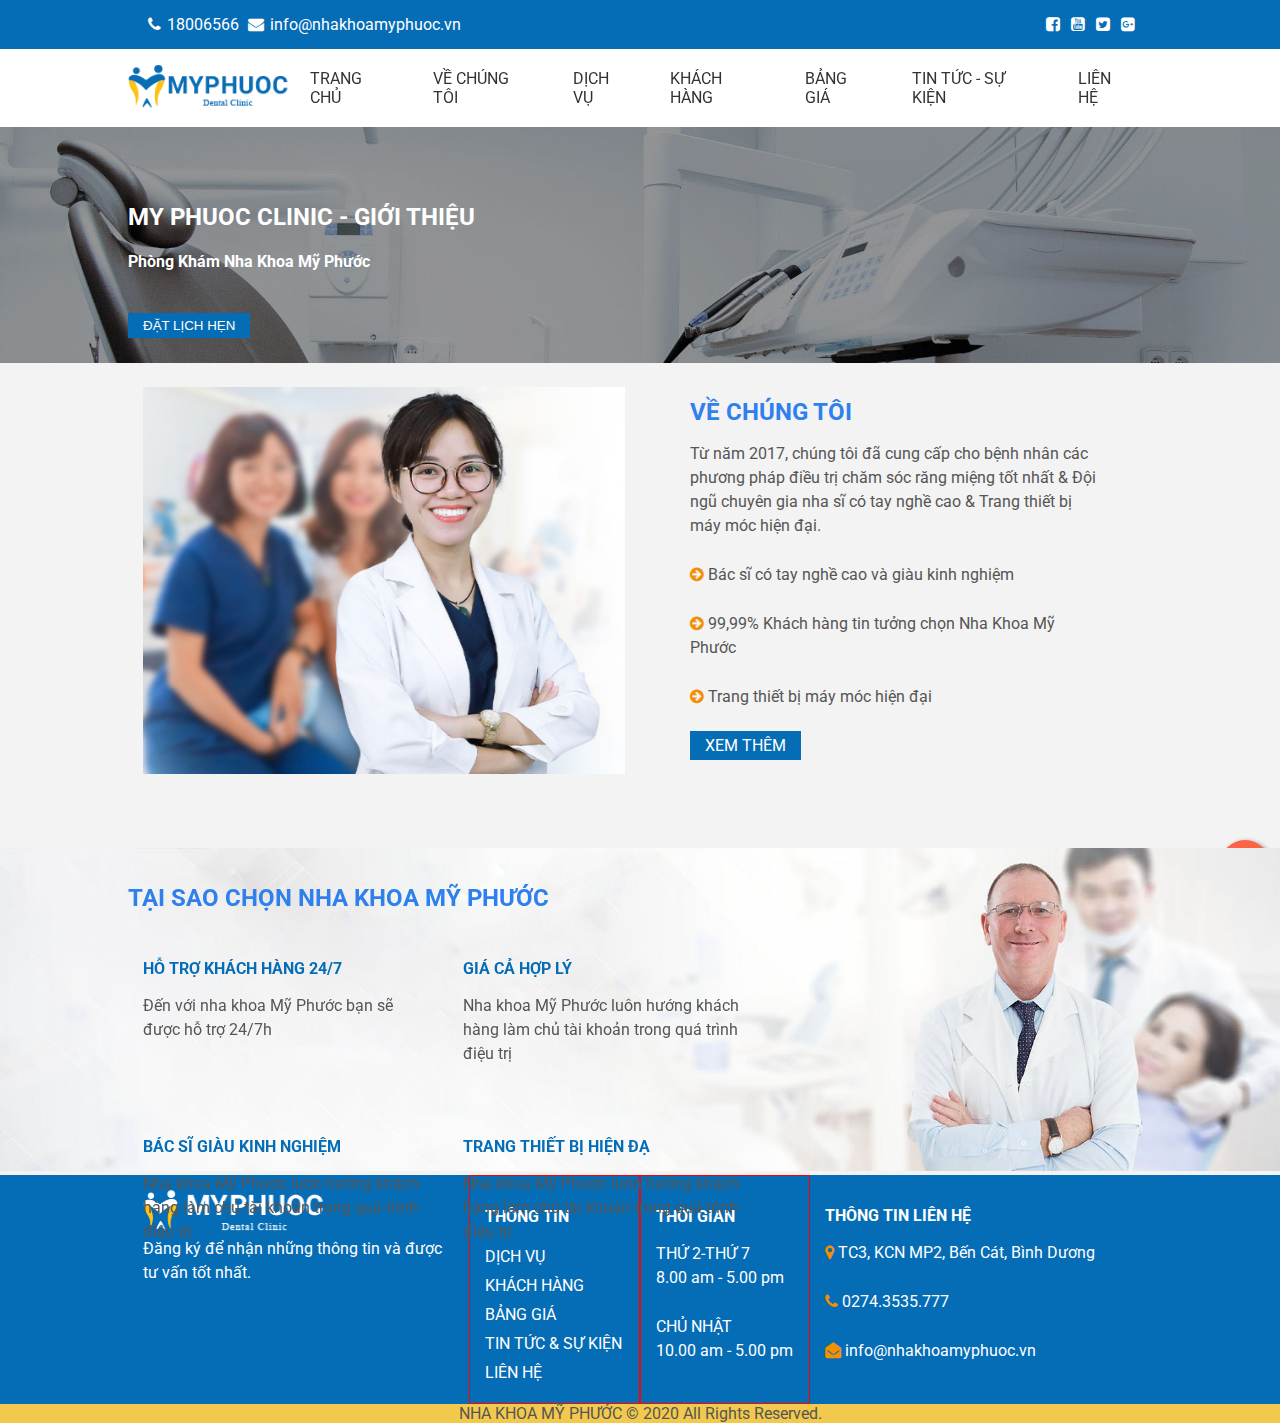
<file: ve-chung-toi.html>
<!doctype html>
<html><!-- InstanceBegin template="/Templates/templateFW.dwt" codeOutsideHTMLIsLocked="false" -->
<head>
<meta charset="utf-8">
<!-- InstanceBeginEditable name="doctitle" -->
<title>nha khoa MỸ PHƯỚC</title>
<!-- InstanceEndEditable -->
<link rel="stylesheet" href="CSS/thu-vien.css">
<link rel="stylesheet" href="https://cdnjs.cloudflare.com/ajax/libs/font-awesome/4.7.0/css/font-awesome.min.css">
<link rel="preconnect" href="https://fonts.googleapis.com">
<link rel="preconnect" href="https://fonts.gstatic.com" crossorigin>
<link href="https://fonts.googleapis.com/css2?family=Roboto&display=swap" rel="stylesheet">
<link rel="stylesheet" href="CSS/main-style.css">
<link rel="stylesheet" href="dist/assets/owl.carousel.css">	
<link rel="stylesheet" href="dist/assets/owl.theme.default.css">	
<!-- InstanceBeginEditable name="head" -->
<!-- InstanceEndEditable -->
</head>

<body>
	<div class="backtoTop"> <i class="fa fa-angle-up fa-3x"></i></div>
	<div class="bg-primary text-light top-bar">
		<div class="container">
			<div class="row">
				<div class="col-6">
					<i class="fa fa-phone"></i> 18006566
					<i class="fa fa-envelope"></i> info@nhakhoamyphuoc.vn
				</div>
				<div class="col-6 text-right">
					<i class="fa fa-facebook-square"></i>
					<i class="fa fa-youtube-square"></i>
					<i class="fa fa-twitter-square"></i>
					<i class="fa fa-google-plus-square"></i>
				</div>
			</div>
	  </div>
</div>
	<nav class="navbar">
		<div class="container">
			<a href="index.html" ><img src="img/LOGO.png" alt="" class="logo">			</a>
			<div class="menu">
				<ul>
					<li><a href="index.html">Trang chủ</a></li>
					<li><a href="ve-chung-toi.html">Về chúng tôi</a></li>
					<li>	<a href="dichvu.html">Dịch vụ</a>		
						<ul>
							<li><a href="#">BỌC RĂNG SỨ</a></li>
							<li><a href="#">RĂNG SỨ THẨM MỸ</a></li>
							<li><a href="#">TRỔNG IMPLANT</a></li>
							<li><a href="#">NIỀNG RĂNG</a></li>
							<li><a href="#">LẤY CAO RĂNG</a></li>
							<li><a href="#">TRÁM RĂNG THẨM MỸ</a></li>
						</ul>
					</li>									
					<li><a href="#">Khách hàng</a>
						<ul>
							<li><a href="cam-nhankhach.html">Cảm nhận khách</a></li>
							<li><a href="hinh-anhkhach.html">Hình ảnh</a></li>
						</ul>
					</li>
					<li><a href="bang-gia.html">Bảng giá</a></li>
					<li><a href="#">Tin tức - Sự kiện</a></li>
					<li><a href="lien-he.html">Liên hệ</a></li>
				</ul>
			</div>
		</div>
	</nav>
	
	<!-- InstanceBeginEditable name="main" -->
<div class="page-header">
	<img src="img/pageheader.jpg" alt="" class="img-100">
	<div class="page-caption">
		<h1 class="text-light">MY PHUOC CLINIC - GIỚI THIỆU</h1>
		<h4>Phòng Khám Nha Khoa Mỹ Phước</h4>
		<button type="button" class="btn-primary">ĐẶT LỊCH HẸN</button>
	</div>
</div>	
	
	<main>
		<div class="container">
	<div class="row align-items-center">
				<div class="col-6">
					<img src="img/about-pic 1.jpg" alt="" class="img-100" >
				</div>
			
				<div class="col-6 px-50">
					<h1>VỀ CHÚNG TÔI</h1>
					<p>Từ năm 2017, chúng tôi đã cung cấp cho bệnh nhân các phương pháp điều trị chăm sóc răng miệng tốt nhất & Đội ngũ chuyên gia nha sĩ có tay nghề cao & Trang thiết bị máy móc hiện đại.</p>
					<p><i class="fa fa-arrow-circle-right text-secondary"></i> Bác sĩ có tay nghề cao và giàu kinh nghiệm</p>
					<p><i class="fa fa-arrow-circle-right text-secondary"></i> 99,99% Khách hàng tin tưởng chọn Nha Khoa Mỹ Phước</p>
					<p><i class="fa fa-arrow-circle-right text-secondary"></i> Trang thiết bị máy móc hiện đại</p>
					<p><a href="ve-chung-toi.html" class="btn-primary">XEM THÊM</a></p>
				
				</div>
			</div>
	</div>
	<section id="taisao">
		<img src="img/bg-taisao.jpg" alt="" class="img-100">
	<div class="noidung-taisao">
      <h1>TẠI SAO CHỌN NHA KHOA MỸ PHƯỚC</h1>
      <div class="row">
        <div class="col-6">
          <h3 class="text-primary">HỖ TRỢ KHÁCH HÀNG 24/7</h3>
          <p>Đến với nha khoa Mỹ Phước bạn sẽ được hỗ trợ 24/7h</p>
        </div>
        <div class="col-6">
          <h3 class="text-primary">GIÁ CẢ HỢP LÝ</h3>
          <p>Nha khoa Mỹ Phước luôn hướng khách hàng làm chủ tài khoản trong quá trình điệu trị</p>
        </div>
        <div class="col-6">
          <h3 class="text-primary">BÁC SĨ GIÀU KINH NGHIỆM</h3>
          <p>Nha khoa Mỹ Phước luôn hướng khách hàng làm chủ tài khoản trong quá trình điệu trị</p>
        </div>
        <div class="col-6">
          <h3 class="text-primary">TRANG THIẾT BỊ HIỆN ĐẠ</h3>
          <p>Nha khoa Mỹ Phước luôn hướng khách hàng làm chủ tài khoản trong quá trình điệu trị</p>
        </div>
      </div>
    </div>
	</section>	
	</main>
	<!-- InstanceEndEditable -->
<footer>
	<div class="bg-primary text-light">
			<div class="container">
				<div class="row">
					<div class="col-4">
						<img src="img/logo_footer.png" alt="">
						<p>Đăng ký để nhận những thông tin và được tư vấn tốt nhất.</p>
					
					</div>
					<div class="col-2">
						<h3>THÔNG TIN</h3>
						<div class="menu-footer">
							<a href="dichvu.html">DỊCH VỤ</a>
								<a href="cam-nhankhach.html">KHÁCH HÀNG</a>
								<a href="bang-gia.html">BẢNG GIÁ</a>
								<a href="#">TIN TỨC & SỰ KIỆN</a>
								<a href="lien-he.html">LIÊN HỆ</a>
							
						</div>
					
					</div>
					<div class="col-2">
						<h3>THỜI GIAN</h3>
						<p>THỨ 2-THỨ 7<br>							8.00 am - 5.00 pm</p>
						<p>CHỦ NHẬT<br>10.00 am - 5.00 pm</p>
					</div>
					<div class="col-4">
					<h3>THÔNG TIN LIÊN HỆ</h3>
						<p><i class="fa fa-map-marker text-secondary"></i> TC3, KCN MP2, Bến Cát, Bình Dương</p>
					<p><i class="fa fa-phone text-secondary"></i> 0274.3535.777</p>
						<p><i class="fa fa-envelope-open text-secondary"></i> info@nhakhoamyphuoc.vn
</p>
						<p></p>
					</div>
				</div>
			</div>
		</div>
<!--het phan 1 màu xanh của footer-->
		<div class="bg-secondary text-center">NHA KHOA MỸ PHƯỚC © 2020 All Rights Reserved.</div>
	</footer>
	<script src="dist/jquery-3.6.0.min.js"></script>
	<script src="dist/owl.carousel.js"></script>
	<script src="dist/custom.js"></script>
</body>
<!-- InstanceEnd --></html>
</file>
<file: CSS/thu-vien.css>
@charset "utf-8";
/* CSS Document */
/* yeu cau cac box khi them duong vien hoac padding thi them vao trong (inside)*/
*{ box-sizing: border-box} 
.col-1
{ 
	width: 8.33%;
	/*border: 1px solid red; */
	padding: 15px
}
.col-2
{ 
	width: 16.66%;
	border: 1px solid red; 
	padding: 15px
}
.col-3
{ 
	width: 25%;
	border: 1px solid red; 
	padding: 15px
}
.col-4
{ 
	width: 33.33%;
	/*border: 1px solid red; */
	padding: 15px
}
.col-5
{ 
	width: 41.66%;
	/*border: 1px solid red; */
	padding: 15px
}
.col-6
{ 
	width: 50%;
	/*border: 1px solid red; */
	padding: 15px
}
.col-7
{ 
	width: 58.33%;
	/*border: 1px solid red; */
	padding: 15px
}
.col-8
{ 
	width: 66.66%;
	/*border: 1px solid red; */
	padding: 15px
}
.col-9
{ 
	width: 75%;
	border: 1px solid red; 
	padding: 15px
}
.col-10
{ 
	width: 83.33%;
	border: 1px solid red; 
	padding: 15px
}
.col-11
{ 
	width: 91.66%;
	border: 1px solid red; 
	padding: 15px
}
.col-12
{ 
	width: 100%;
	border: 1px solid red; 
	padding: 15px
}
.row{ 
	display: flex;
	flex-wrap: wrap
}
.container
{
	width: 80%;
	margin: 0 auto
}
/*--------- thu vien mau-nền-----------*/
.bg-primary {	background-color: #056CB6}
.bg-secondary{ background-color:#F2C94C }
.bg-white{ background: white; padding: 15px}
/*--------- thu vien mau-chữ-----------*/
.text-light { color: #fff}
.text-primary{ color: #056CB6 }
.text-secondary{ color:#F38F00 }
/*--- style cho btn--button--*/
.btn-primary 
{
	background-color: #056CB6;
	color: white;
	text-decoration: none; /*bỏ gạch chân*/
	padding: 5px 15px; 
	border: none /*không đường viền*/
}
.btn-primary:hover /* -- khi user đưa trỏ vào nút btn-này thì đổi màu nền*/
{
	background: #F38F00
} 
/*--------- thu vien canh gióng chữ-----------*/
.text-right{ text-align: right}
.text-center{ text-align: center}

.img-100 { width: 100%; height: auto}
.pl-50{ padding-left: 50px}
.pr-50{ padding-right: 50px}
.px-50{ padding-left: 50px; padding-right: 50px}

/*-----------------dinh dang flex--------------------*/
.d-flex{ display: flex}
/*-----------------dinh dang flex chieu doc--------------------*/
.align-items-start{align-items: flex-start}
.align-items-center{align-items: center}
.align-items-end{align-items: flex-end}
/*-----------dinh dang flex chieu ngang--------------------------*/
.justify-center{ justify-content: center}
.justify-end{ justify-content:flex-end}
.justify-between{ justify-content:space-between}

.mt-50{ margin-top: 50px}
</file>
<file: CSS/main-style.css>
@charset "utf-8";
/* CSS Document */
body
{
	font-family:Roboto, Gotham, "Helvetica Neue", Helvetica, Arial, "sans-serif";
	font-size: 16px;
	margin: 0 /* bỏ đẩy lề trên và trái từ body*/;
	color: #555555;
	background-color: #F4F3F3;
}
h1{ font-size: 24px; color: #2F80ED}
h2{ font-size: 20px}
h3{ font-size: 16px}
p{ line-height: 1.5rem; 
	margin-bottom: 25px; 
	margin-top: 0
}
a{}
a:hover{}
.top-bar i{ margin-left: 5px; margin-right: 2px}
.navbar 
{ 
	background-color: white;
	box-shadow: 0 5px 5px rgba(0,0,0,0.1);
	padding:10px 0 ;
	position: sticky;
	width: 100%;
	top: 0
	}
.navbar .container
{
	display: flex;
	justify-content: space-between; /* đẩy các box trong flex theo bề ngang*/
	align-items: center;/* đẩy các box trong flex center theo trục dọc*/
}

.menu ul
{
	margin: 0;
	padding: 0;
	list-style: none; /* khong chấm đầu dòng*/
	display: flex
}
.menu ul li { position: relative}
.menu ul li a
{
	color: #333;
	text-decoration: none;
	padding: 10px 20px;
	display: block;
	text-transform:uppercase;
	font-size: 16px
}
.menu ul li a:hover
{
	/*background-color:#FFC113*/;
	border-bottom: 2px solid #FFC113;
	color:#056CB6
	}

.menu ul ul
{
	display: block;
	background: #056CB6;
	position: absolute;
	left: 0; top: 100%;
	width: 200px;
	display: none
}

.menu ul ul a{ color: #fff; font-size: 14px}
.menu ul ul a:hover{  background-color: #FFC113;border-bottom: none}
.menu ul li:hover >ul { display: block}

.menu-footer a{ display: block; text-decoration: none; color: white; padding: 5px 0}
.menu-footer a:hover{ color: #FFC113}

main{ min-height: 500px}


.backtoTop
{
	background: tomato;
	position: fixed;
	right: 10px; bottom: 10px;
	width: 50px;
	height: 50px;
	text-align: center;
	border-radius: 30px;
	color: white;
	box-shadow: 2px 2px 5px #666
	
}
.cover { position: relative}
.caption{ 
	position: absolute;
	top: 30%;
	left: 10%;
	width: 50%;
	color: #fff;

}
.box-control
{ 	

	position: absolute; top: 40%;
	width: 100%;
	display: flex;
	justify-content: space-between
}
.box-dichvu{ 
	position: relative;
/*overflow: hidden;*/
perspective: 800px}
.caption-dichvu{
	position: absolute;
	background: rgba(2,2,2,0.5);
	color: #fff; padding: 10px;
	top: 0; left:0;
	width: 100%;
	height: 100%;	
	transform: scale(0) rotateY(180deg);
	transition: all .5s
}
.box-dichvu:hover >.caption-dichvu
{	
	transform: scale(1) rotateY(0deg); 
}
.box-new
{
	position: absolute;
	width: 50px; 
	height: 50px;
	line-height: 50px;
	background: tomato;
	color: #fff;
	text-align: center;
	top: 10px; right: 10px;
	border-radius: 50%

}
.page-header{ position: relative}
.page-caption { position: absolute; top: 25%; left: 10%; color: #fff}
.page-caption button { margin-top: 20px}
section { margin-top: 50px}
#taisao{
	position: relative
}
.noidung-taisao{ 
	position: absolute;
	width: 50%;
	top: 20px;
	left: 10%
}

#choose-us
{
	background-image: url("../img/bg-taisao.jpg");
	background-repeat: no-repeat;
	background-position: center top
}
#tes .bg-white{  padding: 50px; text-align: center}
#tes .avatar{ border-radius: 50%; padding: 10px; box-shadow: 0 0 5px #666; width: 20%}
</file>
